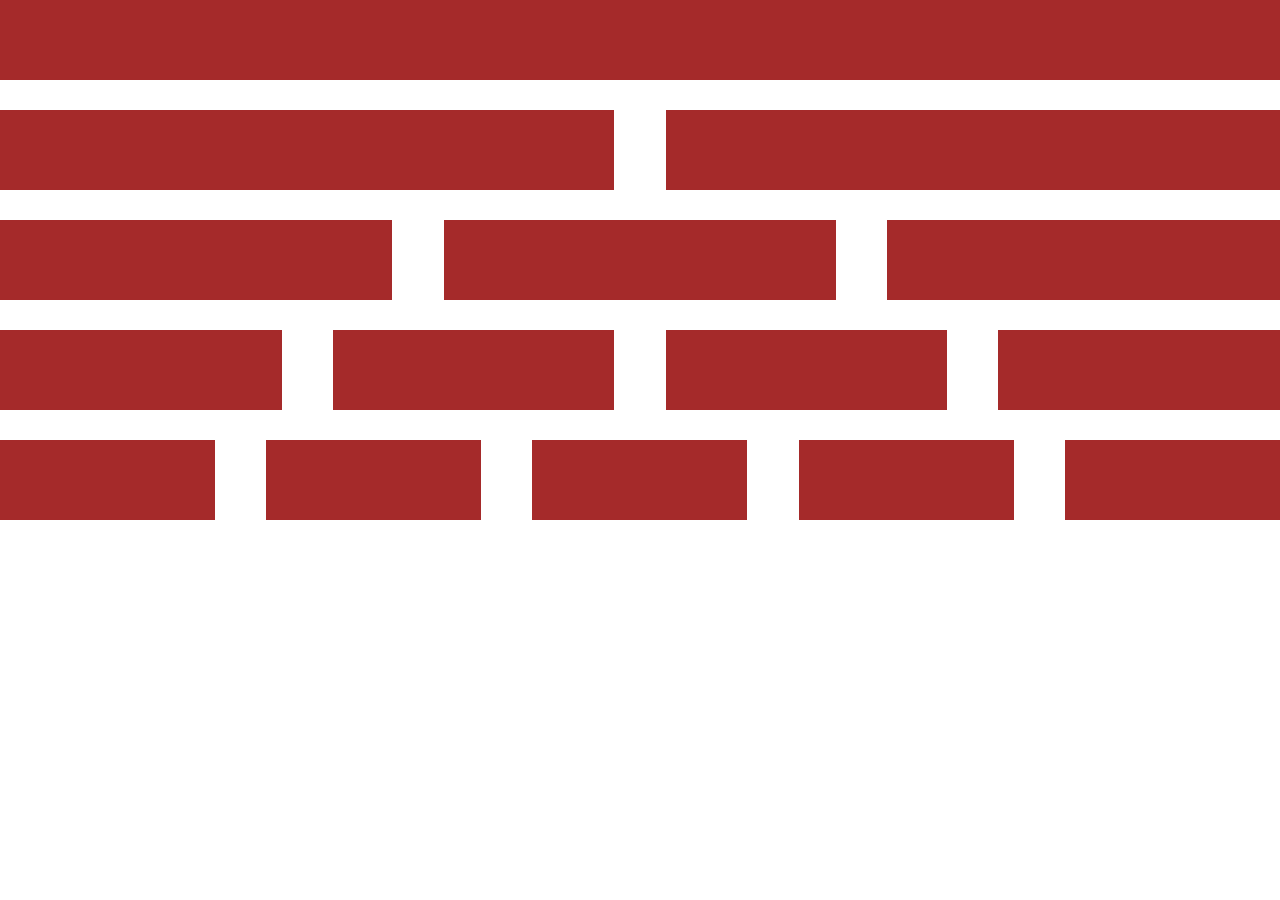
<file: Exercicios/Index.html>
<!DOCTYPE html>
<html lang="pt-br">
    <head>
        <meta charset="utf-8" />
        <title>Exercicio</title>

        <link href="Style.css" type="text/css" rel="stylesheet" />
    </head>

    <body>

        <!--Linha 1-->
        <div class="row linha1">
            <div class="coluna"></div>
        </div>
        
        <!--Linha 2-->
        <div class="row linha2">
            <div class="coluna"></div>
            <div class="coluna"></div>
        </div>

        <!--Linha 3-->
        <div class="row linha3">
            <div class="coluna"></div>
            <div class="coluna"></div>
            <div class="coluna"></div>
        </div>

        <!--Linha 4-->
        <div class="row linha4">
            <div class="coluna"></div>
            <div class="coluna"></div>
            <div class="coluna"></div>
            <div class="coluna"></div>
        </div>

        <!--Linha 5-->
        <div class="row linha5">
            <div class="coluna"></div>
            <div class="coluna"></div>
            <div class="coluna"></div>
            <div class="coluna"></div>
            <div class="coluna"></div>
        </div>
    </body>
</html>
</file>
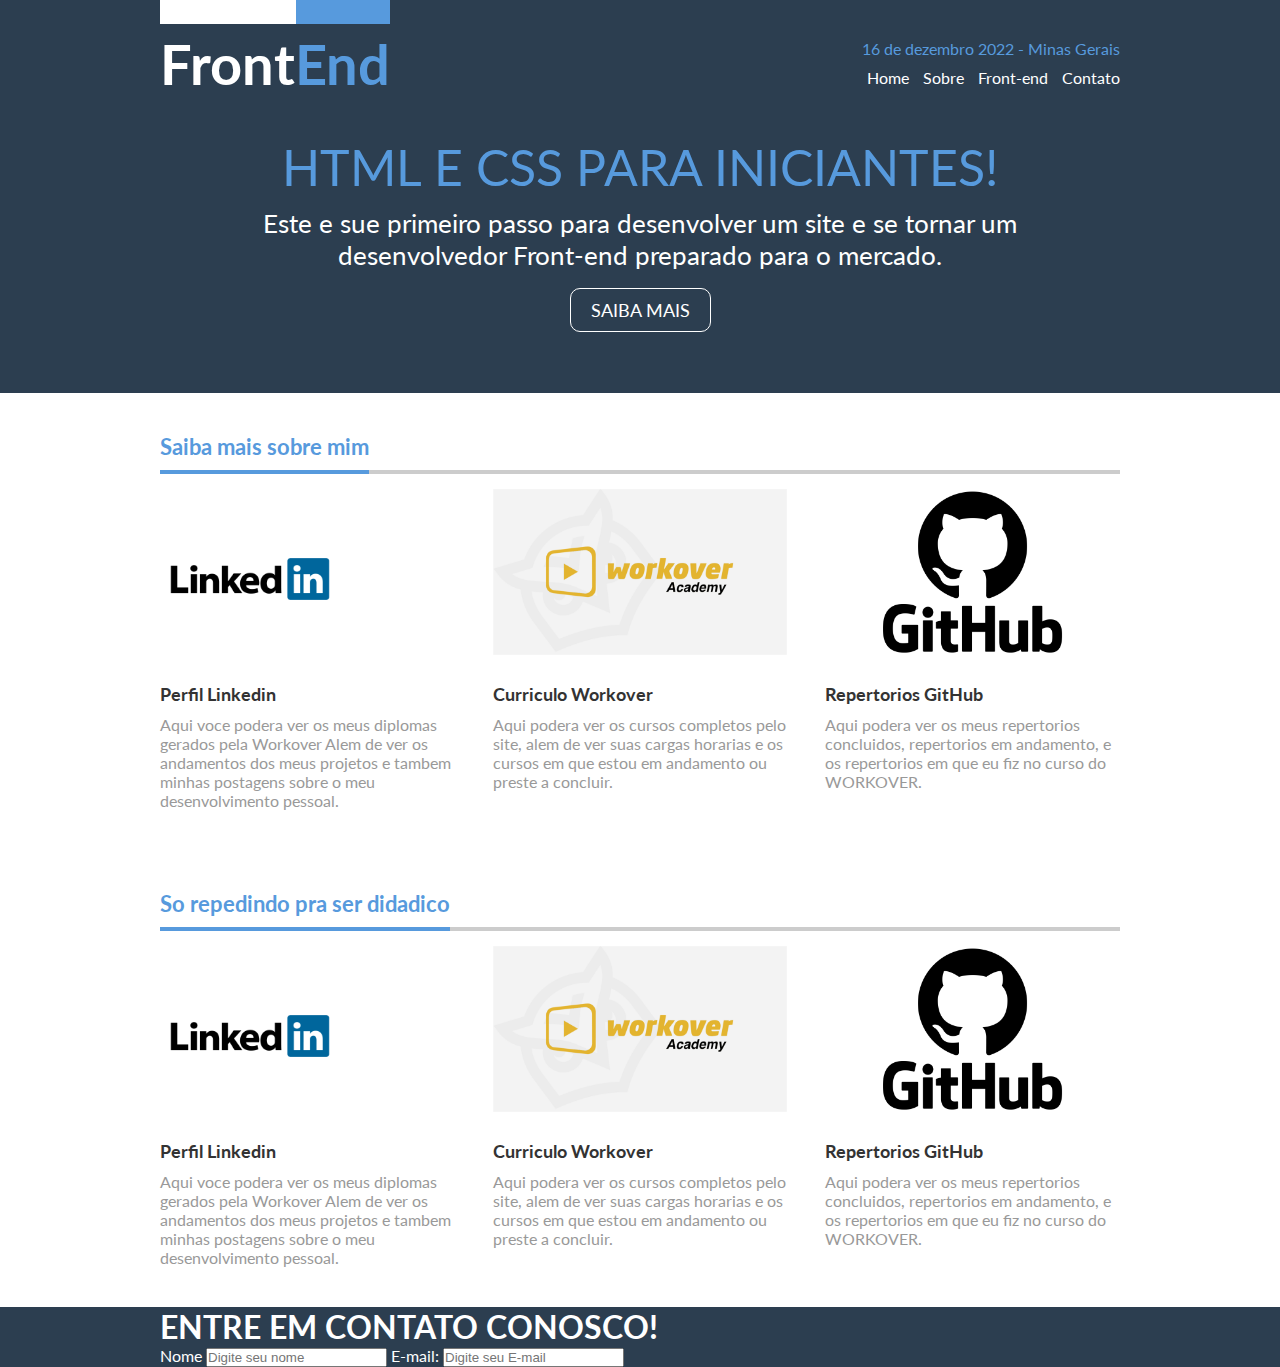
<file: Projeto-2/index.html>
<!DOCTYPE html>
<html lang="pt-br">
    <head>
        <meta charset="utf-8" />
        <title>Projeto 2 - Curso HTML e CSS para iniciantes</title>

        <link rel="preconnect" href="https://fonts.googleapis.com">
<link rel="preconnect" href="https://fonts.gstatic.com" crossorigin>
<link href="https://fonts.googleapis.com/css2?family=Lato:wght@300;400;700&display=swap" rel="stylesheet">
        <link href="style.css" type="text/css" rel="stylesheet" />
    </head>

    <body>
        <!--start HEADER-->
            <div class="row header">
                <div class="content">
                    <div class="header-logo">
                        <h1>
                            <a href="#" target="_blank">Front<span>End</span></a>
                         </h1>    
                    </div>              
                    <div class="header-menu">
                        <p>16 de dezembro 2022 - Minas Gerais</p>

                        <ul>
                            <li><a href="#">Home</a></li>
                            <li><a href="#">Sobre</a></li>
                            <li><a href="#">Front-end</a></li>
                            <li><a href="#">Contato</a></li>
                        </ul>
                    </div>
                </div>
            </div>
        <!--end /HEADER-->

        <!-- start DESTAQUE-->
        <div class="row destaque">
            <div class="content">
                <h1>HTML E CSS PARA INICIANTES!</h1>
                <p>Este e sue primeiro passo para desenvolver um site e se tornar um desenvolvedor Front-end preparado para o mercado.</p>
                <p><a href="#" target="_blank">SAIBA MAIS</a></p>
            </div>
        </div>
        <!-- end /DESTAQUE-->

        <!-- start CURRICULOS-->
            <div class="row curriculo">
                <div class="content">
                    <h1 class="curriculo-title"><span>Saiba mais sobre mim</span></h1>

                    <div class="curriculo-col">
                        <a href="https://www.linkedin.com/in/cedric-pinheiro-349965234/" target="_blank">
                            <div class="cover">
                                <img src="Imagens/logo-linkedin.png" width="180px" alt="Perfil Linkedin" title="Perfil Linkedin" />
                            </div>
                            <h2>Perfil Linkedin</h2>
                            <p>Aqui voce podera ver os meus diplomas gerados pela Workover
                                Alem de ver os andamentos dos meus projetos e tambem minhas
                                postagens sobre o meu desenvolvimento pessoal.
                            </p>
                        </a>
                    </div>

                    <div class="curriculo-col">
                        <a href="https://alunos.workover.com.br/resume-print/51675" target="_blank">
                            <div class="cover">
                                <img src="Imagens/Workover.png" alt="Curriculo Workover" title="Curriclo Workover" />
                            </div>
                            <h2>Curriculo Workover</h2>
                            <p>Aqui podera ver os cursos completos pelo site, alem de ver suas
                                cargas horarias e os cursos em que estou em andamento ou 
                                preste a concluir.
                            </p>
                        </a>
                    </div>

                    <div class="curriculo-col">
                        <a href="https://github.com/cedricspinheiro" target="_blank">
                            <div class="cover">
                                <img src="Imagens/GitHub-Logo.png" alt="Repertorios GitHub" title="Repertorios GitHub" />
                            </div>
                            <h2>Repertorios GitHub</h2>
                            <p>Aqui podera ver os meus repertorios concluidos, repertorios em andamento,
                                e os repertorios em que eu fiz no curso do WORKOVER.
                            </p>
                        </a>
                    </div>

                </div>
            </div>
        <!-- end CURRICULOS-->

        <!-- start CURRICULOS-->
            <div class="row curriculo">
                <div class="content">
                    <h1 class="curriculo-title"><span>So repedindo pra ser didadico</span></h1>

                    <div class="curriculo-col">
                        <a href="https://www.linkedin.com/in/cedric-pinheiro-349965234/" target="_blank">
                            <div class="cover">
                                <img src="Imagens/logo-linkedin.png" width="180px" alt="Perfil Linkedin" title="Perfil Linkedin" />
                            </div>
                            <h2>Perfil Linkedin</h2>
                            <p>Aqui voce podera ver os meus diplomas gerados pela Workover
                                Alem de ver os andamentos dos meus projetos e tambem minhas
                                postagens sobre o meu desenvolvimento pessoal.
                            </p>
                        </a>
                    </div>

                    <div class="curriculo-col">
                        <a href="https://alunos.workover.com.br/resume-print/51675" target="_blank">
                            <div class="cover">
                                <img src="Imagens/Workover.png" alt="Curriculo Workover" title="Curriclo Workover" />
                            </div>
                            <h2>Curriculo Workover</h2>
                            <p>Aqui podera ver os cursos completos pelo site, alem de ver suas
                                cargas horarias e os cursos em que estou em andamento ou 
                                preste a concluir.
                            </p>
                        </a>
                    </div>

                    <div class="curriculo-col">
                        <a href="https://github.com/cedricspinheiro" target="_blank">
                            <div class="cover">
                                <img src="Imagens/GitHub-Logo.png" alt="Repertorios GitHub" title="Repertorios GitHub" />
                            </div>
                            <h2>Repertorios GitHub</h2>
                            <p>Aqui podera ver os meus repertorios concluidos, repertorios em andamento,
                                e os repertorios em que eu fiz no curso do WORKOVER.
                            </p>
                        </a>
                    </div>

                </div>
            </div>
        <!-- end CURRICULOS-->

        <!-- start CONTATO -->
            <div class="row contato">
                <div class="content">
                    <h1>ENTRE EM CONTATO CONOSCO!</h1>
                    
                    <form name="contato">
                        <div class="contato-col">
                            <label>
                                <span>Nome</span>
                                <input type="text" placeholder="Digite seu nome" />
                            </label>
                            <label>
                                <span>E-mail:</span>
                                <input type="email" placeholder="Digite seu E-mail" />
                            </label>
                        </div>
                        
                        <div class="contato-coll"
                    </form>
                </div>
            </div>
        <!-- end /CONTATO -->
        
    </body>
</html>
</file>
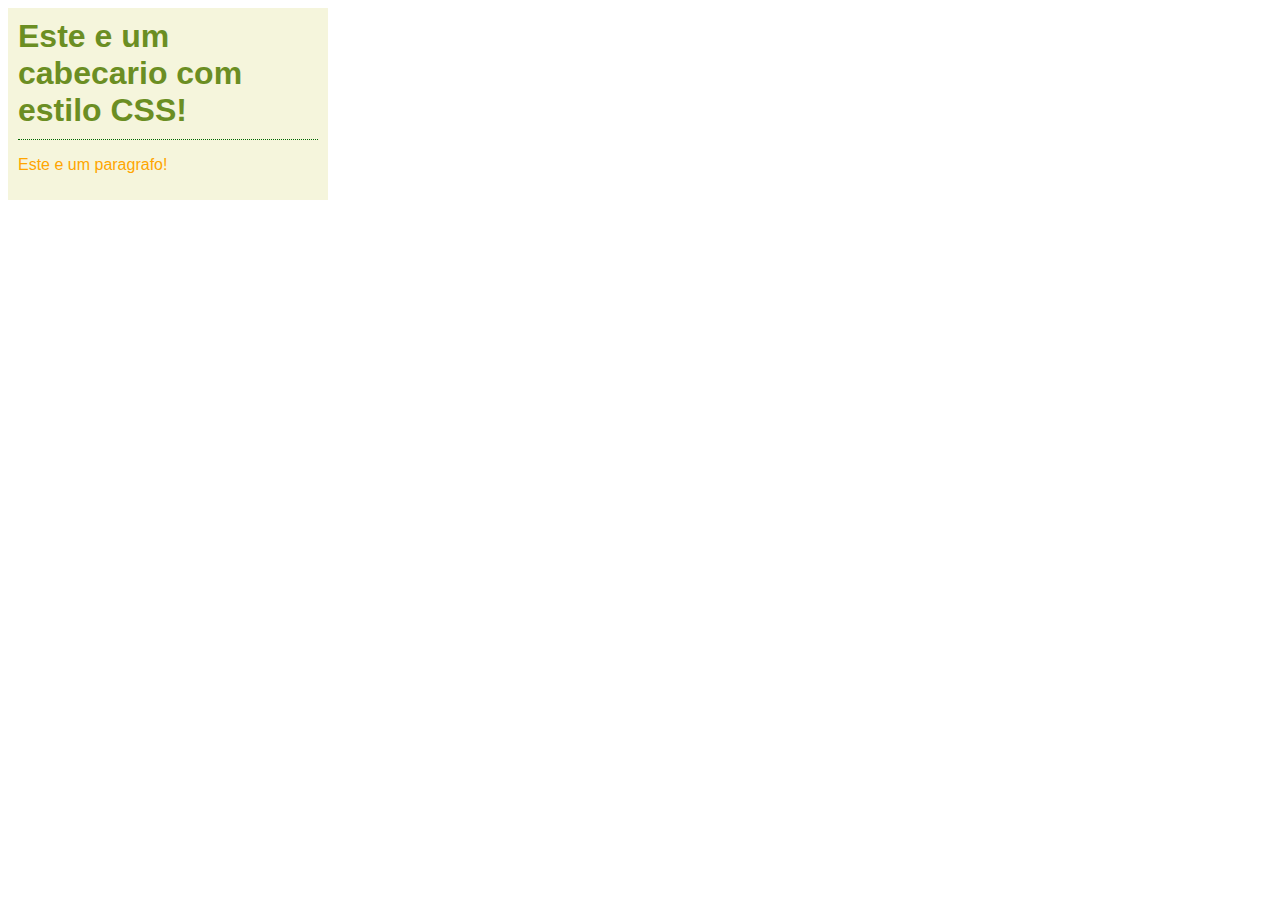
<file: Aula1-CSS.html>
<!DOCTYPE html>
<html>
    <head>
        <meta charset="utf-8" />
        <title>Aula 1 - CSS</title>

        <link href="Aula1-CSS.css" type="text/css" rel="stylesheet" />
    </head>

    <body>
        <header>
            <h1>Este e um cabecario com estilo CSS!</h1>
            <p>Este e um paragrafo!</p>
        </header>
    </body>
</html>
</file>
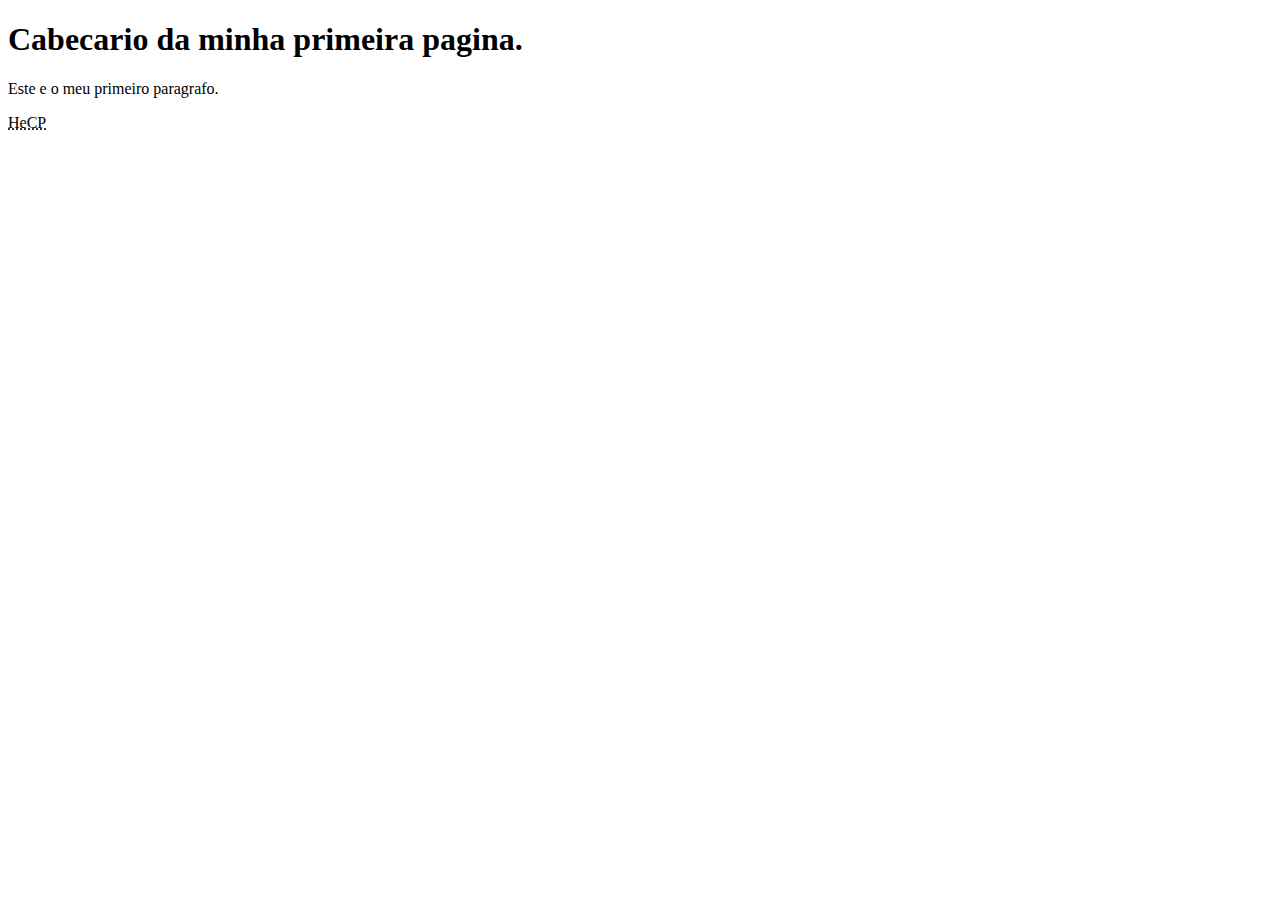
<file: Aula1.html>
<!DOCTYPE html>
<html>
    <head>
        <title>Titulo da pagina</title>
    </head>

    <body style=="padding: 40px;">
        <h1>Cabecario da minha primeira pagina.</h1>
        <p>Este e o meu primeiro paragrafo.</p>
        <p>
            <abbr title="HTML e CSS Pro">HeCP</abbr>
        </p>
    </body>
</html>
</file>
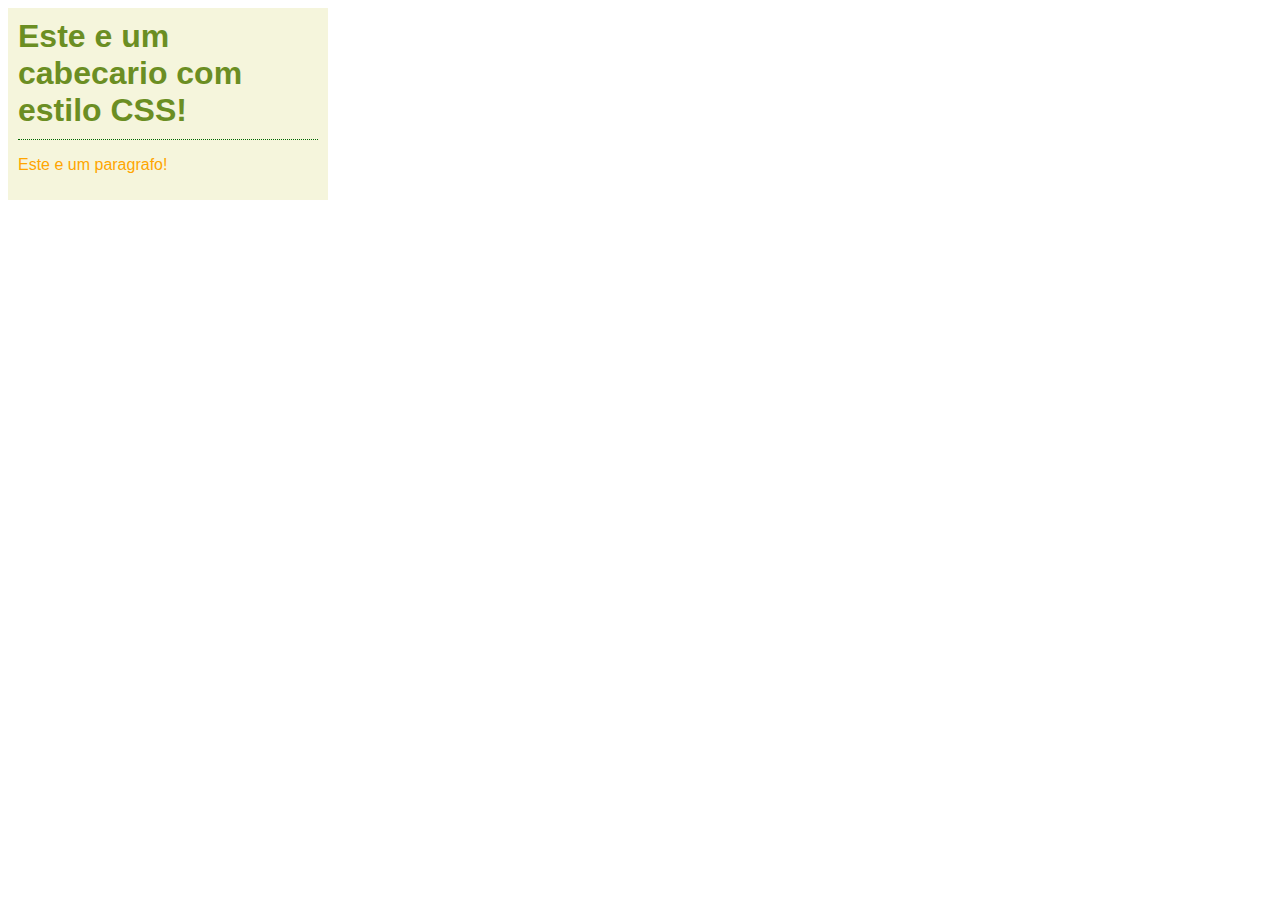
<file: Aula3-CSS.html>
<!DOCTYPE html>
<html>
    <head>
        <meta charset="utf-8" />
        <title>Aula 1 - CSS</title>

        <link href="Aula3-CSS.css" type="text/css" rel="stylesheet" />
    </head>

    <body>
        <header>
            <h1>Este e um cabecario com estilo CSS!</h1>
            <p>Este e um paragrafo!</p>
        </header>
    </body>
</html>
</file>
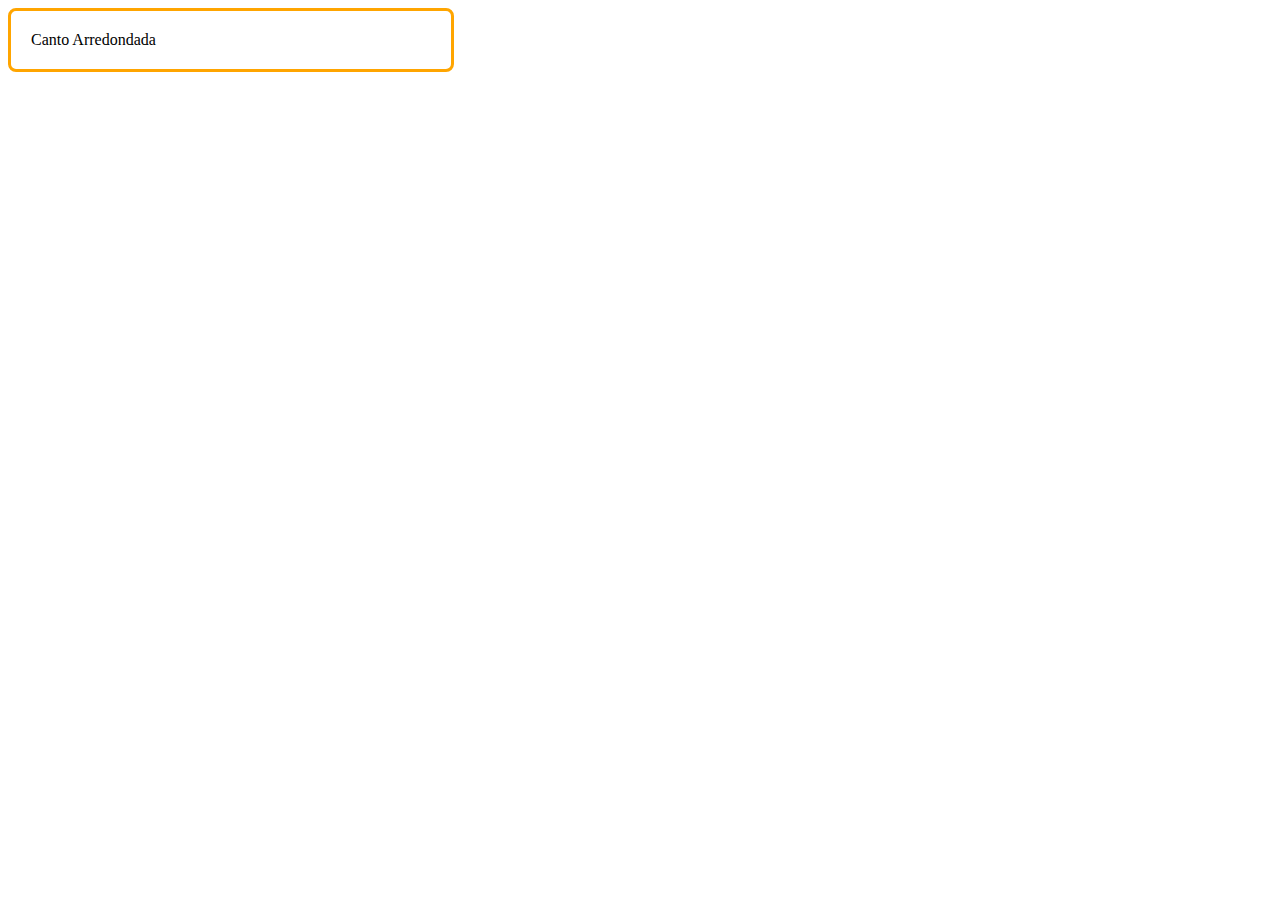
<file: Borda Arredondada.html>
<!DOCTYPE html>
<html>
    <head>
        <meta charset="utf-8" />
        <title>Borda arredondada</title>
        <link type="text/css" rel="stylesheet" href="Borda Arredondada.css" />
    </head>

    <body>
        <div>
            Canto Arredondada
        </div>
    </body>
</html>
</file>
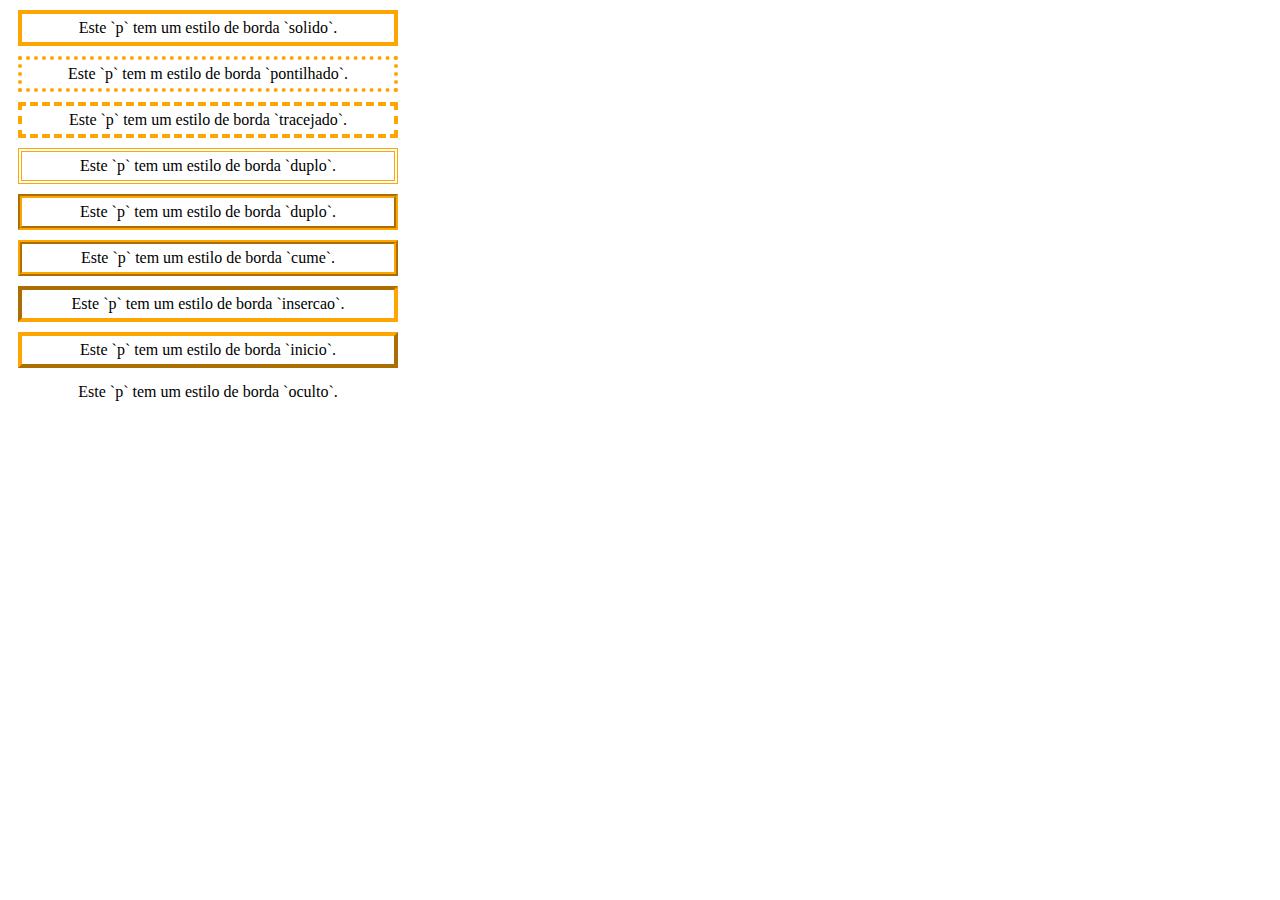
<file: Bordas.html>
<!DOCTYPE html>
<html>
    <head>
        <meta charset="utf-8" />
        <title>Bordas</title>
        <link type="text/css" rel="stylesheet" href="Bordas.css" />
    </head>
</html>

<body>
    <div>
        <p class="solid">Este `p` tem um estilo de borda `solido`.</p>
        <p class="dotted">Este `p` tem m estilo de borda `pontilhado`.</p>
        <p class="dashed">Este `p` tem um estilo de borda `tracejado`.</p>
        <p class="double">Este `p` tem um estilo de borda `duplo`.</p>
        <p class="groove">Este `p` tem um estilo de borda `duplo`.</p>
        <p class="ridge">Este `p` tem um estilo de borda `cume`.</p>
        <p class="inset">Este `p` tem um estilo de borda `insercao`.</p>
        <p class="outset">Este `p` tem um estilo de borda `inicio`.</p>
        <p class="hidden">Este `p` tem um estilo de borda `oculto`.</p>
    </div>
</body>
</file>
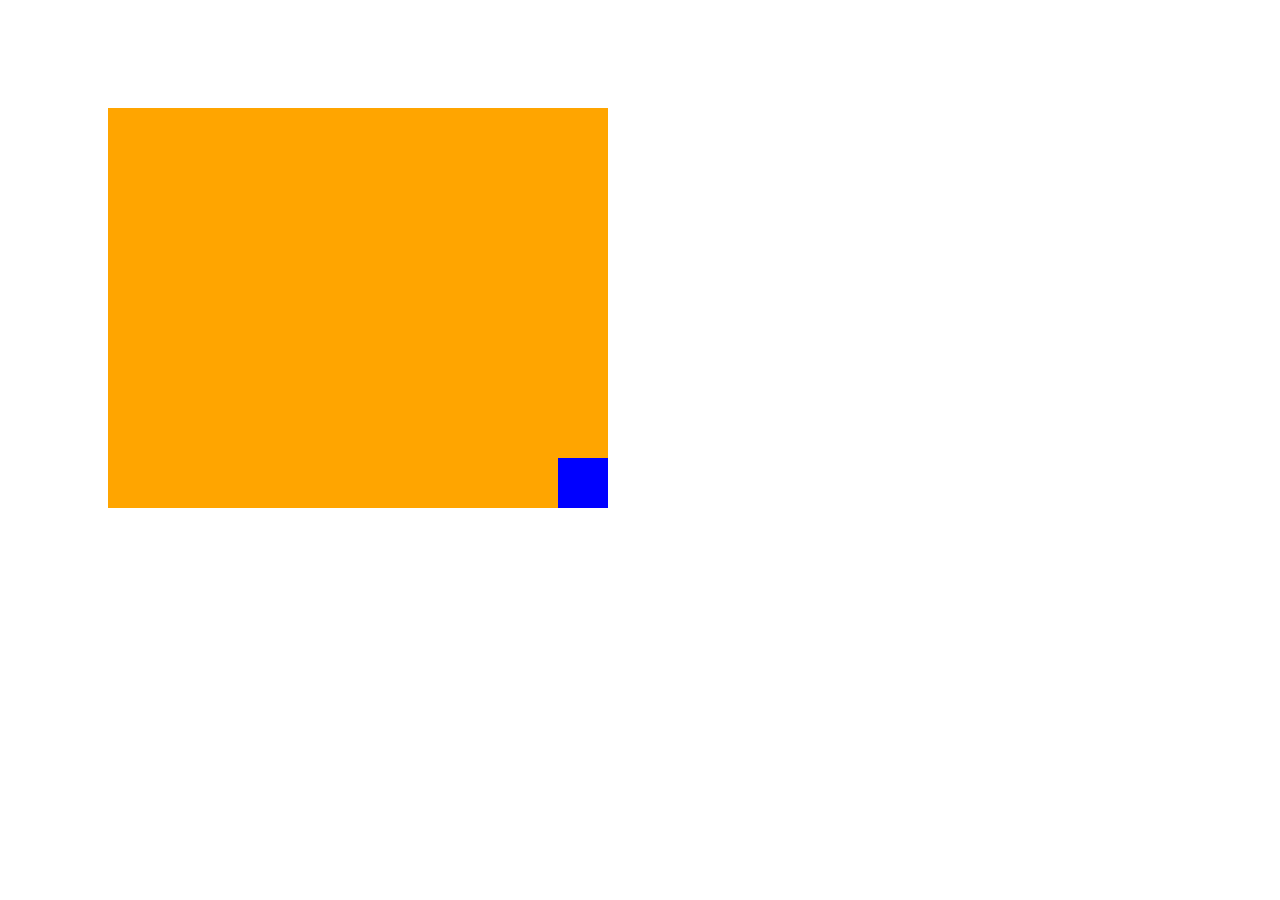
<file: Fixado.html>
<!DOCTYPE html>
<html>

    <head>
        
        <meta charset="utf-8" />
        <title>Fixado</title>
        <style>

                .relative{
                    background-color: orange;
                    width: 500px;
                    height: 400px;
                    left: 100px;
                    top: 100px;
                    position: relative;

                }
                .absolute{
                    background-color: blue;
                    width: 50px;
                    height: 50px;
                    right: 0;
                    bottom: 0;
                    position: absolute;

                }

        </style>

        <body>

            <div class="relative">
                <div class="absolute">

                </div>
            </div>
        </body>
    </head>
</html>
</file>
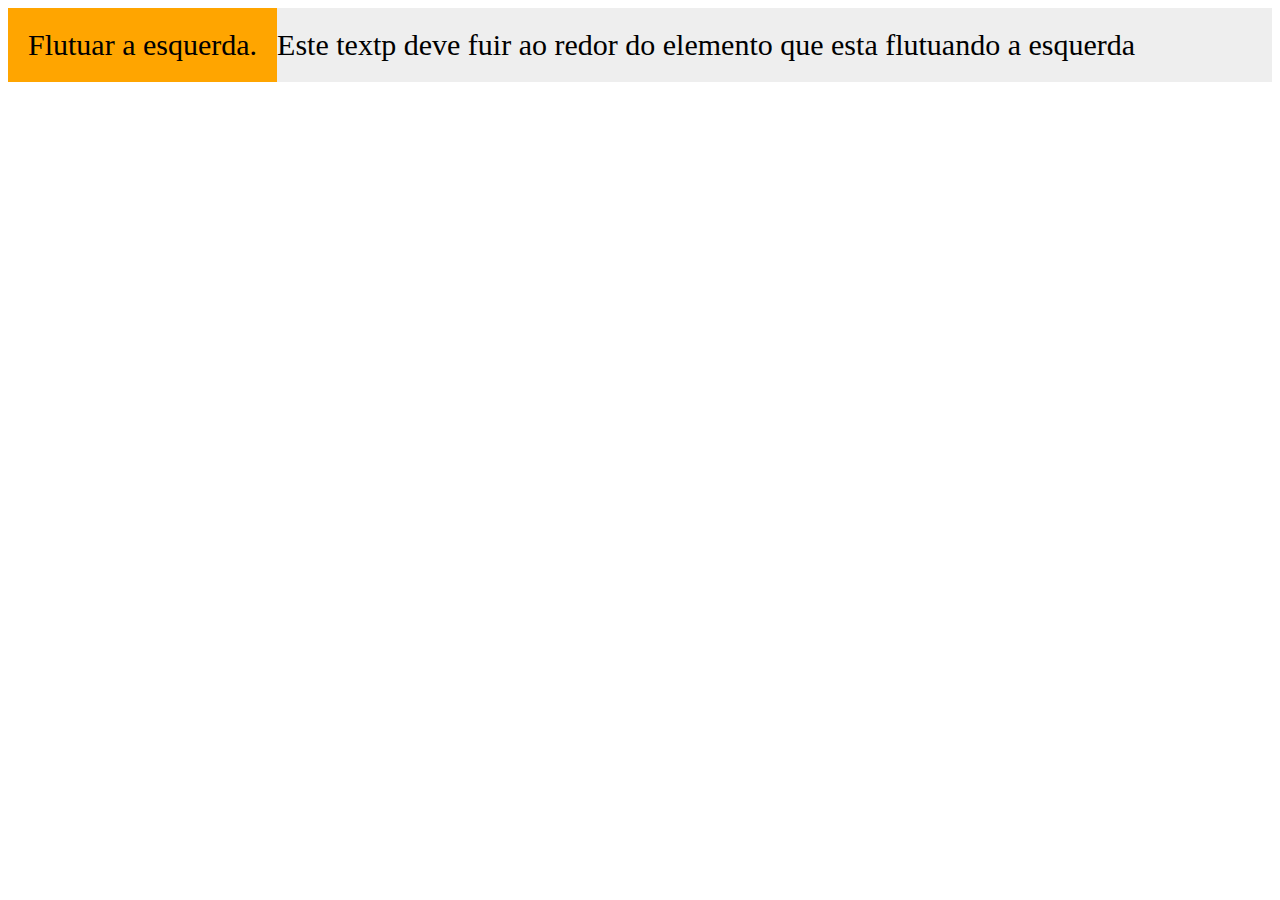
<file: Float-CSS.html>
<!DOCTYPE html>
<html lang="pt-br">
    <head>
        <meta charset="utf-8" />
        <title> Float CSS</title>

        <style>
            div{
                padding: 20px;
                font-size: 30px;
            }
            .float{
                background: orange;
                float: left;
            }
            .sem-float{
                background: #eee;
            }
        </style>
    </head>
    <body>

        <div class="float">
            Flutuar a esquerda.
        </div>
        <div class="sem-float">
            Este textp deve fuir ao redor do elemento
            que esta flutuando a esquerda
        </div>
    </body>
</html>
</file>
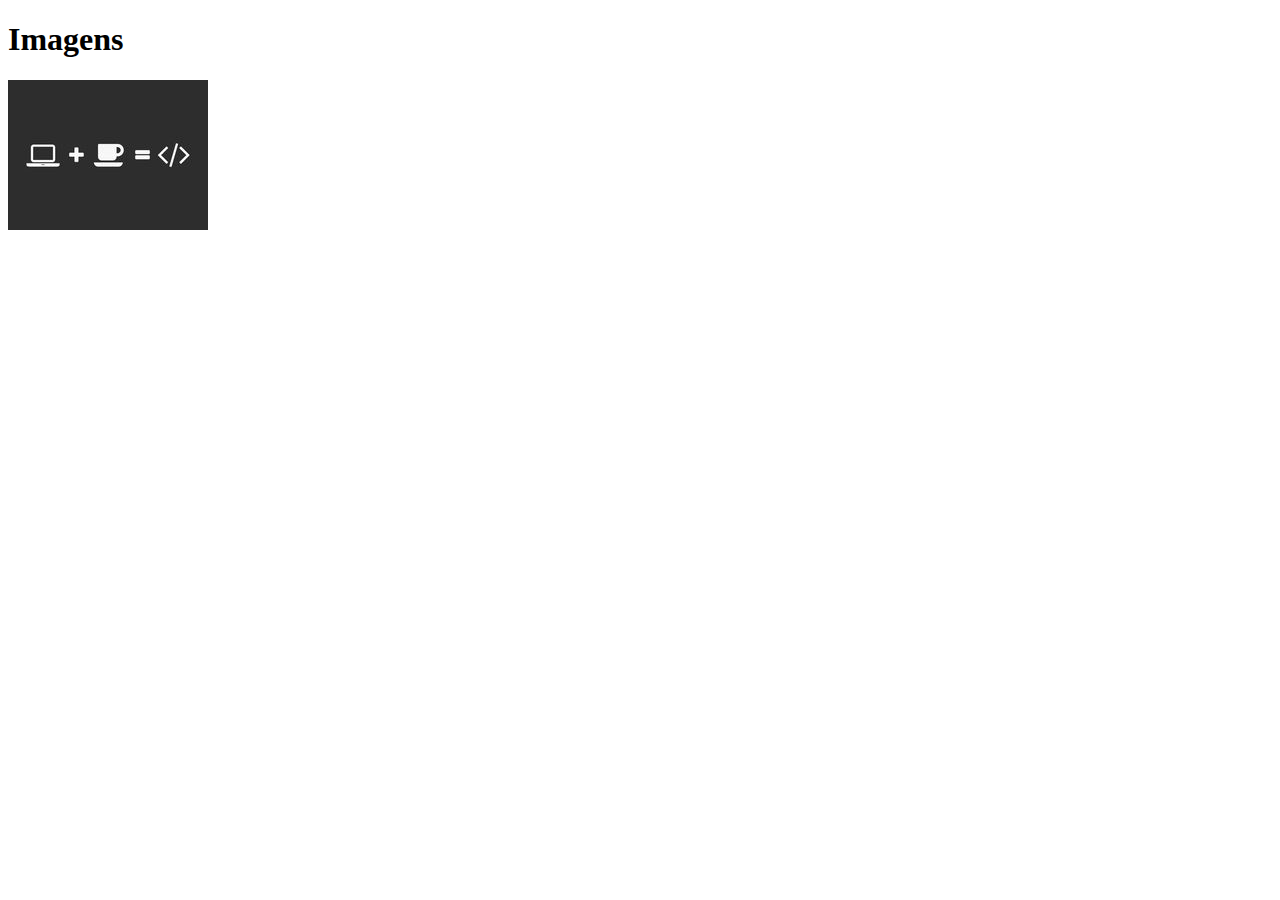
<file: Imagens.html>
<!DOCTYPE html>
<html>
    <head>
        <title>Imagens</title>
    </head>

    <body style=="padding: 40px;">
        <h1>Imagens</h1>

        <img src="Imagens/Programacao.jpg" alt="Computador + Cafe = Programacao" /> 

    </body>
</html>
</file>
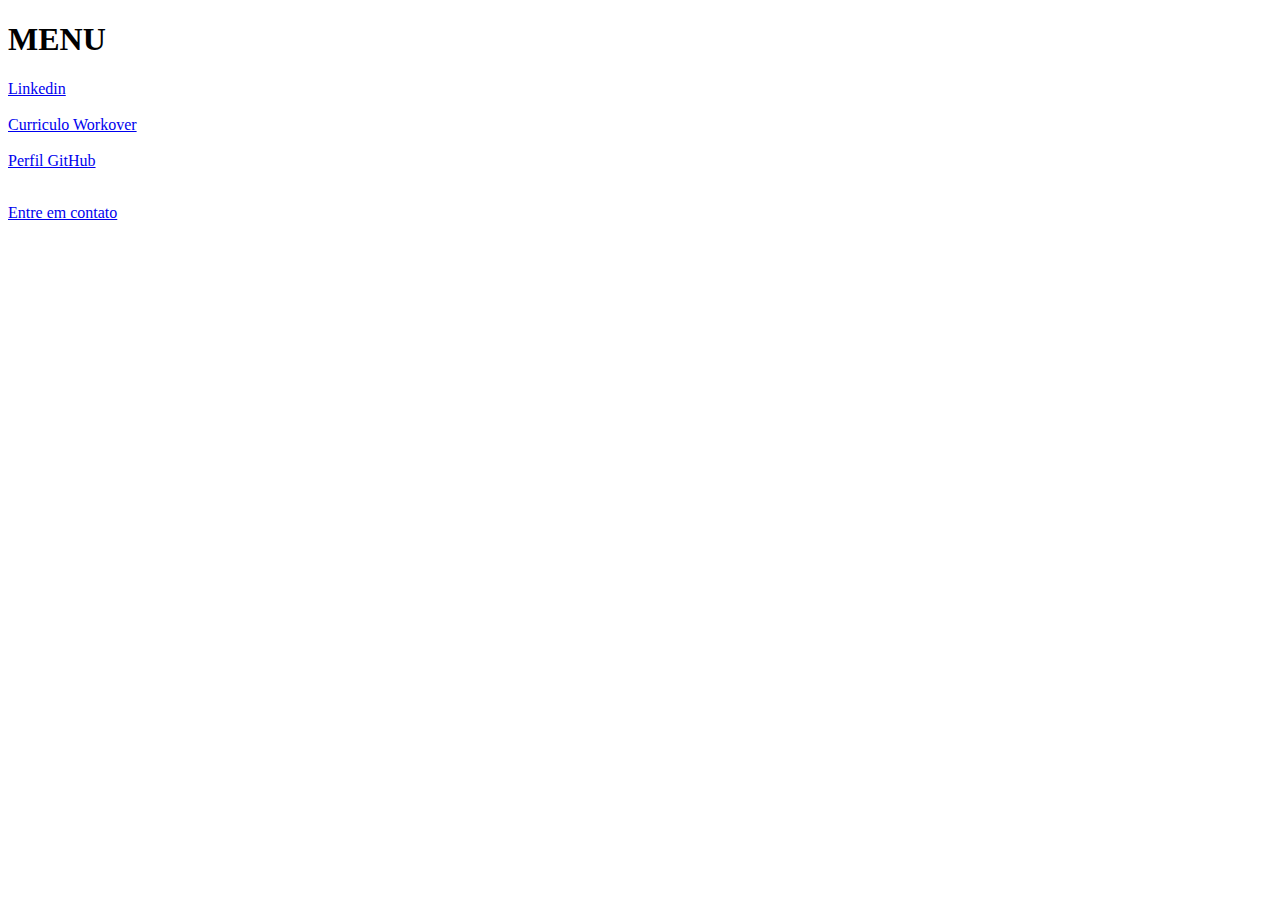
<file: Links.html>
<!DOCTYPE html>
<html>
    <head>
        <title>Portiforio</title>
    </head>

    <body style=="padding: 40px;">
        <h1>MENU</h1>

        <p>
            <a title="Linkedin" target="_blank" href="https://www.linkedin.com/in/cedric-pinheiro-349965234/">Linkedin</a><br /><br />
            <a title="Curriculo Workover" target="_blank" href="https://alunos.workover.com.br/resume-print/51675">Curriculo Workover</a><br /><br />
            <a title="Perfil GitHub" target="_blank" href="https://github.com/cedricspinheiro">Perfil GitHub</a><br /><br />
       </p>

        <p>
            <a title="Email para contato" href="mailto:cedric.dev.assist@outlook.pt?subject=Contato para emprego">Entre em contato</a>
        </p>

    </body>
</html>
</file>
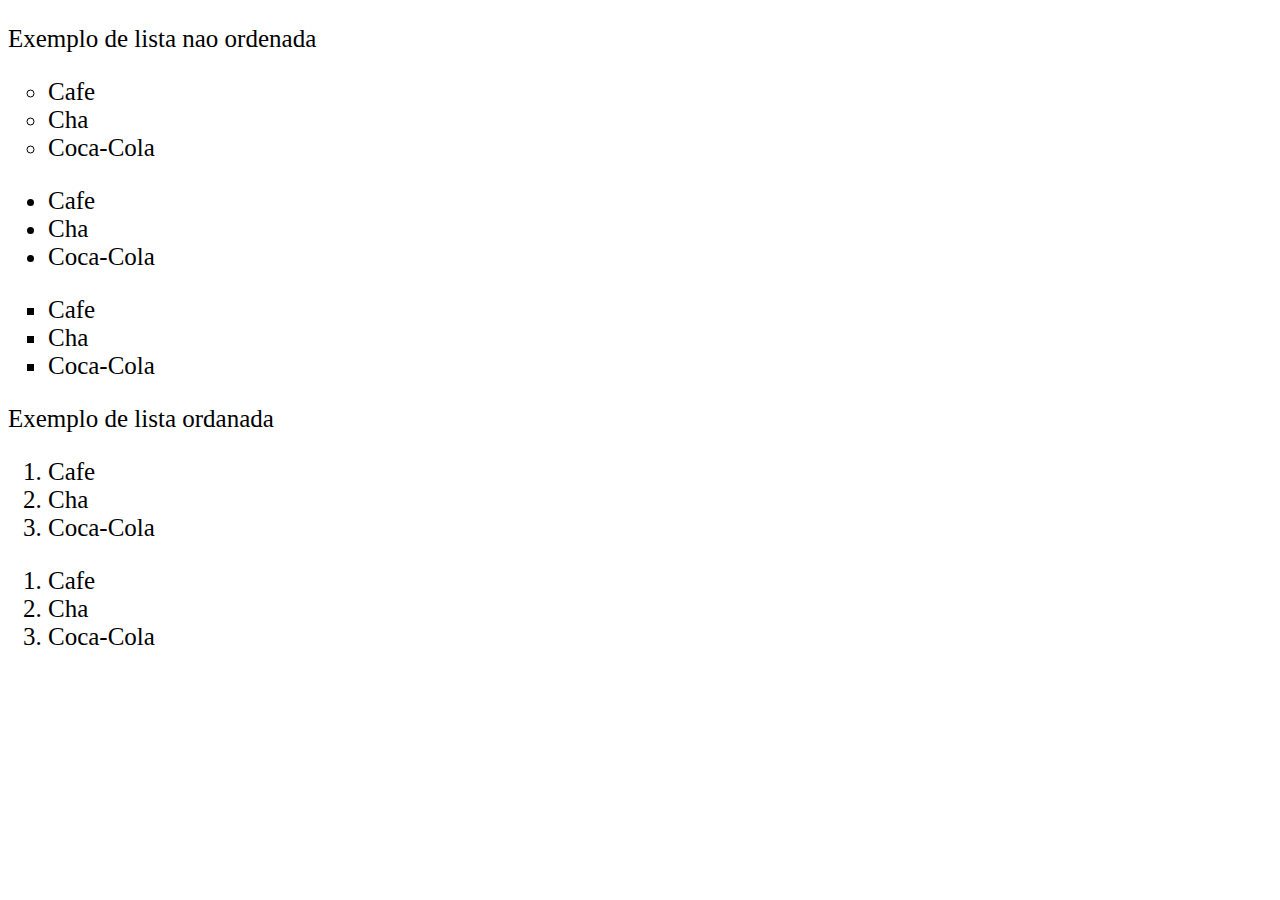
<file: Lista .html>
<!DOCTYPE html>
<html>
    <head>
        <style>
            body {font-size: 25px;}
                ul.a {list-style-type: circle;}
                ul.a1 {list-style-type: disc;}
                ul.b {list-style-type: square;}
                ul.c {list-style-type: upper-roman;}
                ul.d {list-style-type: lower-alpha;}
            
        </style>
    </head>

    <body>
        <p>Exemplo de lista nao ordenada</p>

        <ul class="a">
            <li>Cafe</li>
            <li>Cha</li>
            <li>Coca-Cola</li>
        </ul>
            
        <ul class="a1">
            <li>Cafe</li>
            <li>Cha</li>
            <li>Coca-Cola</li>
        </ul>

        <ul class="b">
            <li>Cafe</li>
            <li>Cha</li>
            <li>Coca-Cola</li>
        </ul>

        <p>Exemplo de lista ordanada</p>

        <ol class="c">
            <li>Cafe</li>
            <li>Cha</li>
            <li>Coca-Cola</li>
        </ol>

        <ol class="d">
            <li>Cafe</li>
            <li>Cha</li>
            <li>Coca-Cola</li>
        </ol>
    </body>
</html>
</file>
<file: Exercicios/Style.css>
*{
    margin: 0;
    padding: 0;
}
.row {
    width: 100%;
    float: left;
    margin-bottom: 30px;
}
.row div {
    background: brown;
    height: 80px;
    float: left;
}
/* linha 1*/
.linha1 .coluna{
    width: 100%;
}

/* linha 2*/
.linha2 .coluna{
    width: 48%;
}
.linha2 .coluna:last-child{
    float: right;
}

/* linha 2*/
.linha3 .coluna{
    width: 30.66%;
    margin-right: 4%;
}
.linha3 .coluna:last-child{
    margin-right: 0;
}

/* linha 4*/
.linha4 .coluna{
    width: 22%;
    margin-right: 4%;
}
.linha4 .coluna:last-child{
    margin-right: 0;
}

/* linha 5*/
.linha5 .coluna{
    width: 16.8%;
    margin-right: 4%;
}
.linha5 .coluna:last-child{
    margin-right: 0;
}
</file>
<file: Aula1-CSS.css>
body {
    font-family: Arial;
}
header {
    width: 300px;
    padding: 10px;
    background: beige;
}
h1 {
    color: olivedrab;
    border-bottom: 1px dotted darkgreen;
    margin: 0;
    padding-bottom: 10px;
}
p {
    color: orange;
}
</file>
<file: Aula3-CSS.css>
body {
    font-family: Arial;
}
header {
    width: 300px;
    padding: 10px;
    background: beige;
}
h1 {
    color: olivedrab;
    border-bottom: 1px dotted darkgreen;
    margin: 0;
    padding-bottom: 10px;
}
p {
    color: orange;
}
</file>
<file: Borda Arredondada.css>
div {
    width: 400px;
    padding: 20px;
    border: 3px solid orange;
    border-radius: 8px;
}
</file>
<file: Bordas.css>
div {width: 400px;}
p {
    padding: 5px;
    margin: 10px;
    text-align: center;
    border-color: orange;
    border-width: 4px;
}
.solid {border-style: solid;}
.dotted {border-style: dotted;}
.dashed {border-style: dashed;}
.double {border-style: double;}
.groove {border-style: groove;}
.ridge {border-style: ridge;}
.inset {border-style: inset;}
.outset {border-style: outset;}
.hidden {border-style: hidden;}
</file>
<file: Projeto-2/style.css>
/* Reset
------------------------------------*/
*{ margin: 0; padding: 0;}
body{font-family: 'Lato', sans-serif; color:#fff; background: #2c3e50;}
a{color: #fff; text-decoration: none;}
a:hover{color: #579add;}
ul{list-style: none;}
img{max-width: 100%;}

/*Geral
------------------------------------*/
.row{ width: 100%; float: left;}
.content{ width: 960px; margin: 0 auto;}

/* Header
------------------------------------*/
.header{padding: 30px 0;}
/*Header-Logo*/
.header-logo{float: left; position: relative;}
.header-logo::after{content: ""; position: absolute; width: 100%; height: 24px; background: #fff; top:-30px; left: 0;}
.header-logo::before{content: ""; position: absolute; width: 41%; height: 24px; background: #579add; top:-30px; right: 0; z-index: 2;}
.header-logo h1 a{font-size: 56px; color: #fff;}
.header-logo h1 a span{color: #579add;}

/*Header-Menu*/
.header-menu{float: right; padding: 9px 0; text-align: right;}
.header-menu p{color: #579add; margin-bottom: 10px;}
.header-menu ul li{display: inline-block; margin-left: 10px;}

/*Destaque
-----------------------------------*/
.destaque{font-size: 26px; text-align: center; margin: 10px 0 50px 0;}
.destaque .content{width: 800px;}
.destaque h1{font-size: 50px; font-weight: normal; color: #579add; margin-bottom: 10px;}
.destaque p{margin-bottom: 20px;}
.destaque p a{font-size: 18px; border: 1px solid #fff; padding: 10px 20px ; border-radius: 10px;}

/*Curriculo
-----------------------------------*/
.curriculo{background: #fff;padding: 40px 0;}
.curriculo-title{color: #579add; font-size: 22px; border-bottom: 4px solid #ccc; padding-bottom: 10px; margin-bottom: 15px;}
.curriculo-title span{border-bottom: 4px solid #579add; padding-bottom: 10px;}
.curriculo-col{float: left; width: 30.66%;  margin-right: 4%;}
.curriculo-col:last-child{margin-right: 0;}
.curriculo-col:hover .cover img{transform: scale(1.2);}
.curriculo-col .cover{height: 184px;} 
.curriculo-col .cover img{transition: all .05s ease;}
.curriculo-col h2{color: #333; font-size: 18px; margin: 10px 0 ;}
.curriculo-col a{color: #999;}
.curriculo-col a:hover{color: #999;}
</file>
